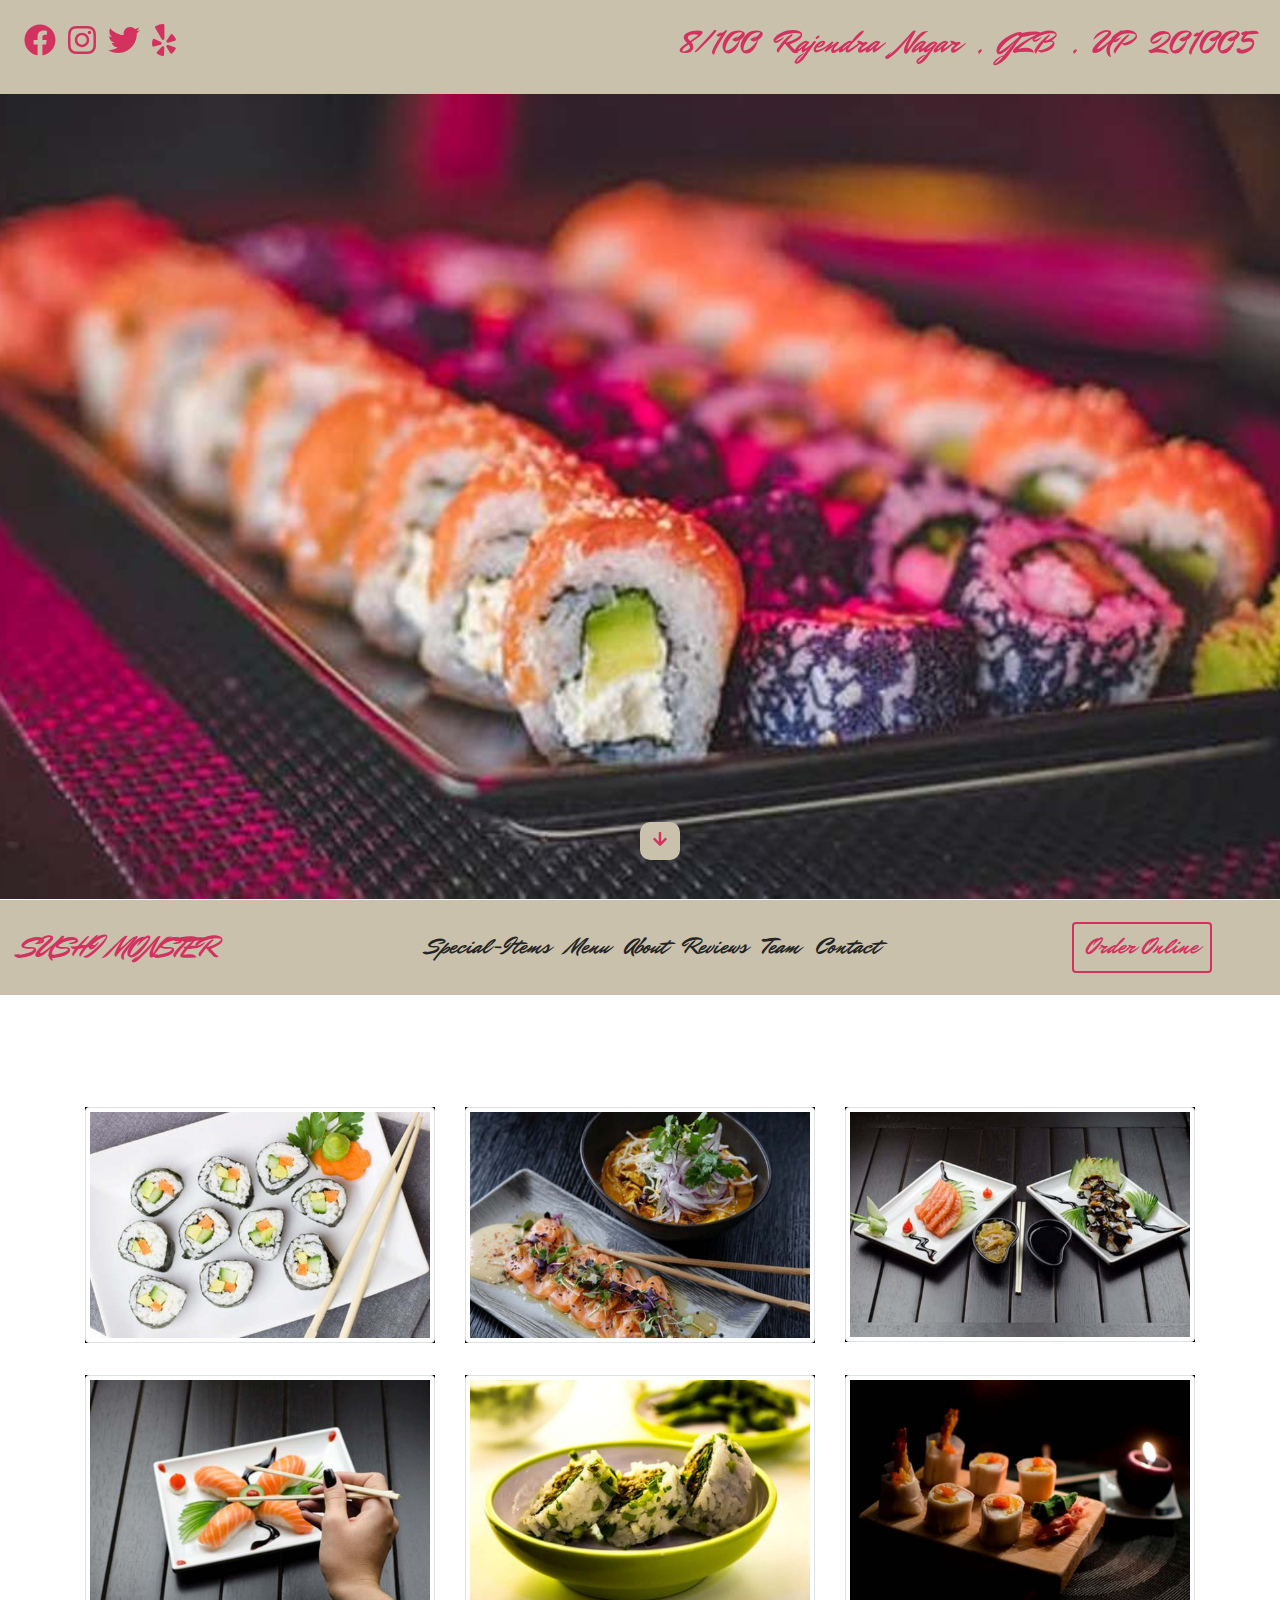
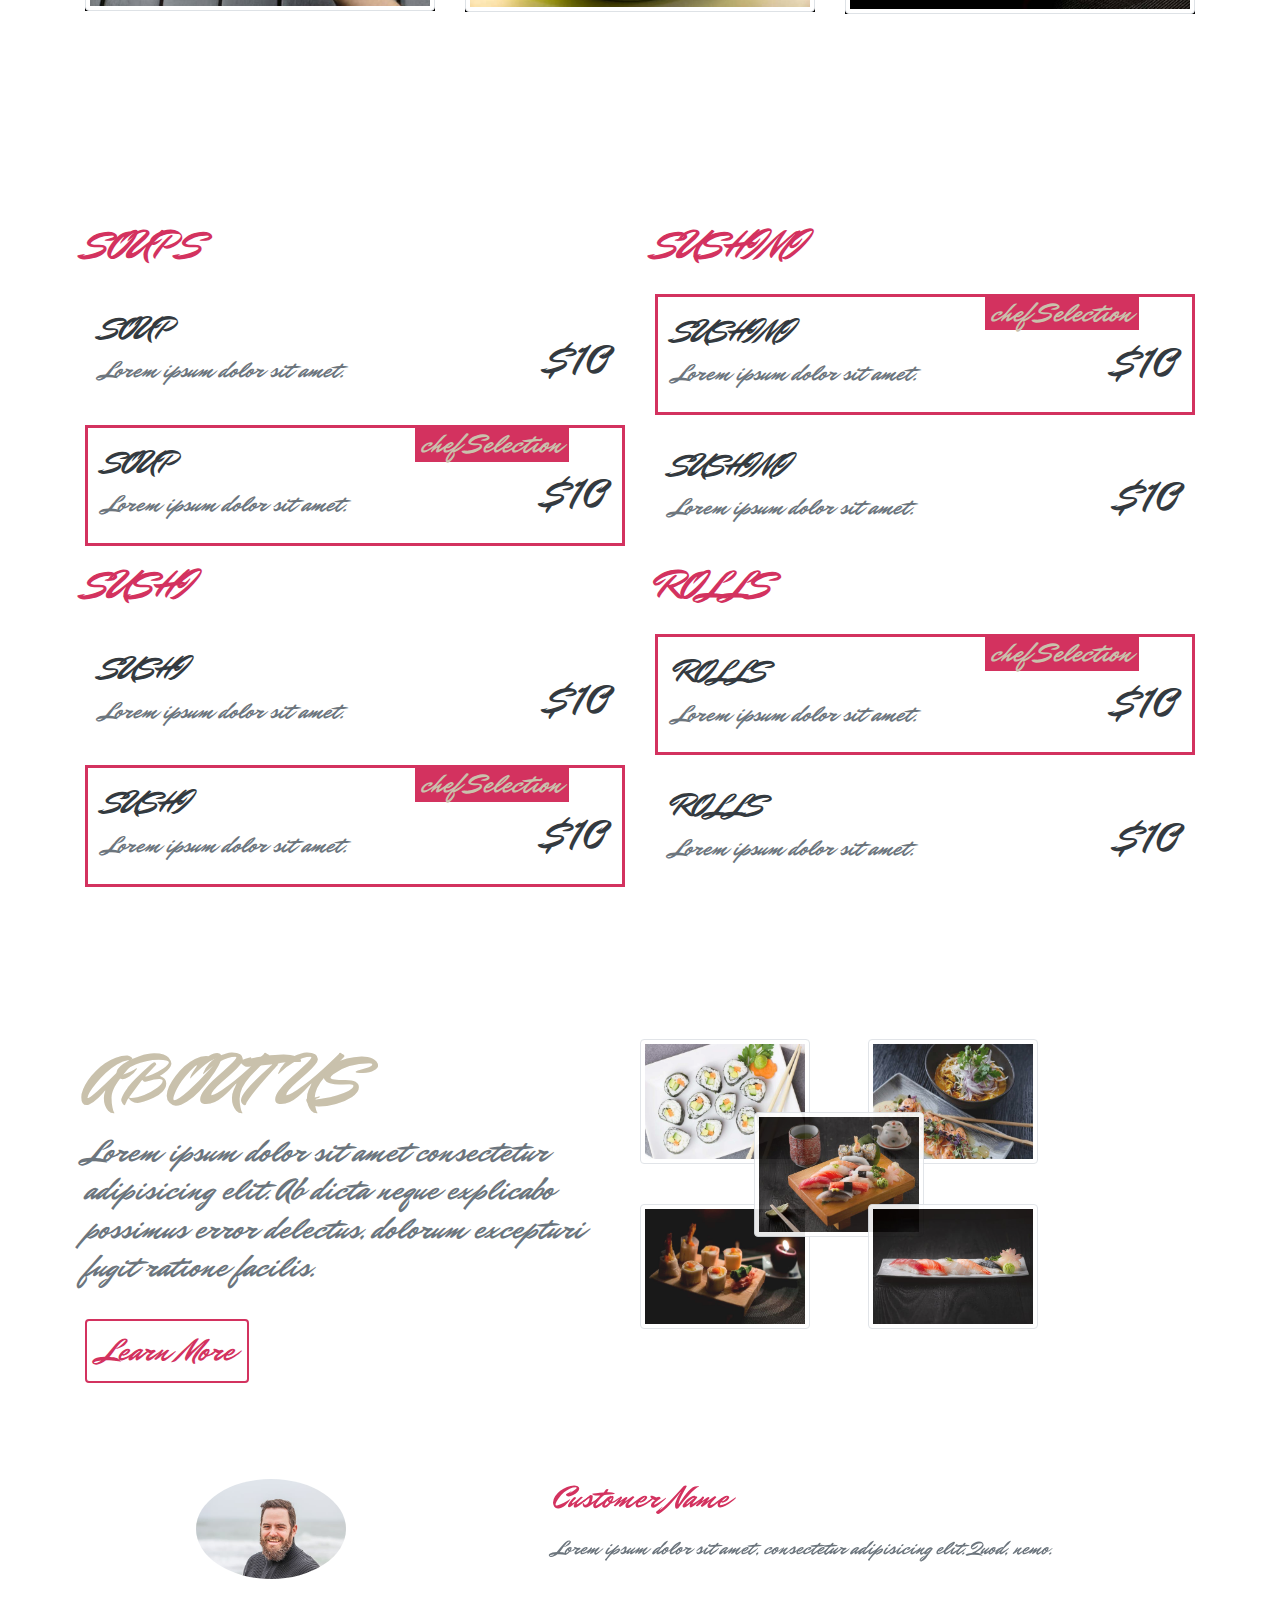
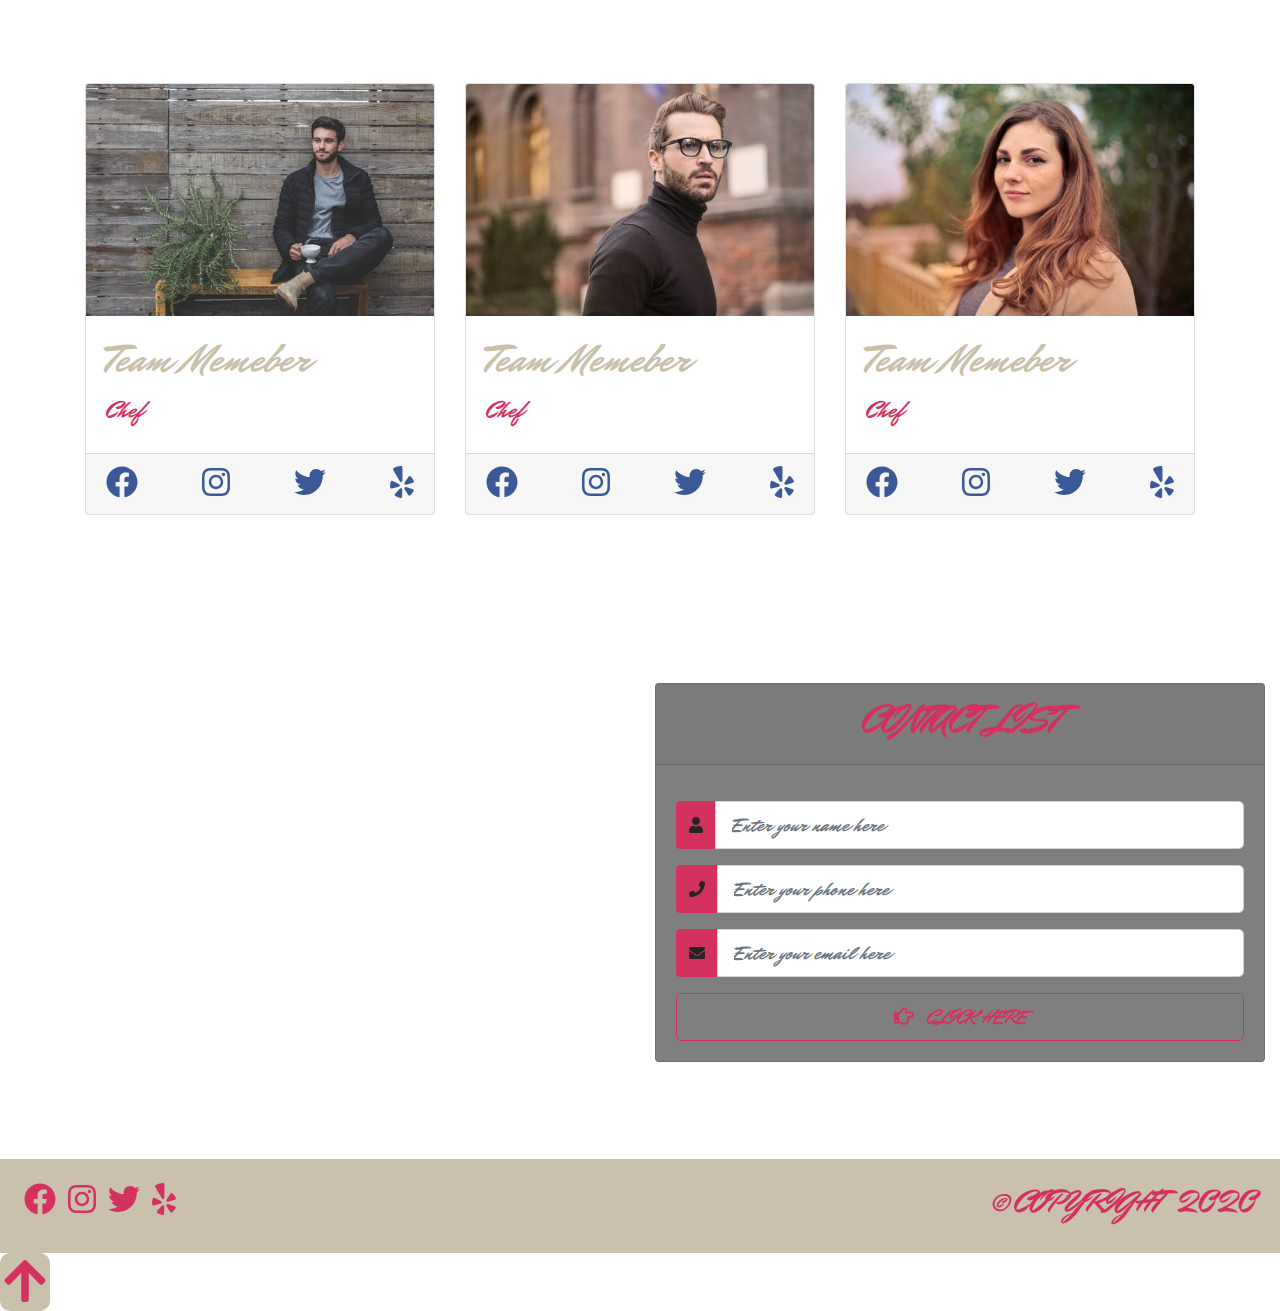
<file: index.html>
<!DOCTYPE html>
<html lang="en">
  <head>
    <meta charset="UTF-8" />
    <meta name="viewport" content="width=device-width, initial-scale=1.0" />
    <title>Sushi Project</title>
    <!-- bootsrap css -->
    <link rel="stylesheet" href="./CSS/bootstrap.min.css" />
    <!-- main css -->
    <link rel="stylesheet" href="./CSS/main.css" />
    <!-- font awesome -->
    <script src="./JS/all.js"></script>
    <!-- google fonts -->
    <link
      href="https://fonts.googleapis.com/css?family=Mr+Dafoe&display=swap"
      rel="stylesheet"
    />
    <link rel="stylesheet" href="./CSS/magnific-popup.css" />
  </head>

  <body>
    <!-- social icons section -->
    <div class="container-fluid info p-3" id="top-icons">
      <div class="row">
        <div
          class="col d-flex justify-content-between align-items-baseline flex-wrap"
        >
          <div class="info-icons p-2">
            <a href="#" class="mr-2 primary-color"
              ><i class="fab fa-facebook fa-2x"></i
            ></a>
            <a href="#" class="mr-2 primary-color"
              ><i class="fab fa-instagram fa-2x"></i
            ></a>
            <a href="#" class="mr-2 primary-color"
              ><i class="fab fa-twitter fa-2x"></i
            ></a>
            <a href="#" class="mr-2 primary-color"
              ><i class="fab fa-yelp fa-2x"></i
            ></a>
          </div>
          <h2 class="primary-color p-2 text-capitalize">
            8/100 Rajendra Nagar , GZB , UP 201005
          </h2>
        </div>
      </div>
    </div>
    <!--end of social icons section -->
    <!-- header Section -->
    <header id="header">
      <div class="container">
        <div class="row height-90 align-items-center justify-content-center">
          <div class="col">
            <div class="banner text-center">
              <h1 class="display-1 text-capitalize w-50 mx-auto">
                <small>sushi</small>
                <strong class="primary-color">monster</strong>
              </h1>
              <a href="#" class="btn main-btn sushi-btn my-4 text-capitalize"
                >order online</a
              >
            </div>
          </div>
        </div>
      </div>
      <a href="#special-items" class="btn header-link primary-color"
        ><i class="fas fa-arrow-down"></i
      ></a>
    </header>
    <!-- End of header Section -->

    <!-- navbar -->
    <nav class="navbar navbar-expand-lg">
      <a href="#" class="navbar-brand text-uppercase primary-color"
        >sushi monster</a
      >
      <button
        class="navbar-toggler"
        type="button"
        data-toggle="collapse"
        data-target="#myNavbar"
      >
        <div class="toggler-btn">
          <div class="bar bar1"></div>
          <div class="bar bar2"></div>
          <div class="bar bar3"></div>
        </div>
      </button>
      <!-- link -->
      <div class="collapse navbar-collapse" id="myNavbar">
        <ul class="navbar-nav mx-auto">
          <li class="nav-item">
            <a href="#special-items" class="nav-link text-capitalize"
              >special-items</a
            >
          </li>
          <li class="nav-item">
            <a href="#menu" class="nav-link text-capitalize">menu</a>
          </li>
          <li class="nav-item">
            <a href="#about" class="nav-link text-capitalize">about</a>
          </li>
          <li class="nav-item">
            <a href="#reviews" class="nav-link text-capitalize">reviews</a>
          </li>
          <li class="nav-item">
            <a href="#team" class="nav-link text-capitalize">team</a>
          </li>
          <li class="nav-item">
            <a href="#contact" class="nav-link text-capitalize">contact</a>
          </li>
        </ul>
        <form class="form-inline d-none d-lg-block mr-5">
          <button type="button" class="btn nav-btn text-capitalize">
            order online
          </button>
        </form>
      </div>
    </nav>
    <!-- end of navbar -->

    <!-- menu item -->
    <section id="special-items" class="py-5">
      <div class="container my-5">
        <div class="row parent-container">
          <!-- menu item -->
          <div class="col-10 mx-auto col-sm-6 col-lg-4 my-3">
            <div class="item-container">
              <img
                src="./images/img1.jpeg"
                class="img-fluid img-thumbnail item-img"
                alt=""
              />
              <a href="./images/img1.jpeg">
                <h1 class="text-uppercase text-center item-link px-3">
                  menu item
                </h1>
              </a>
            </div>
          </div>
          <!-- end of menu item -->
          <!-- menu item -->
          <div class="col-10 mx-auto col-sm-6 col-lg-4 my-3">
            <div class="item-container">
              <img
                src="./images/img9.jpeg"
                class="img-fluid img-thumbnail item-img"
                alt=""
              />
              <a href="./images/img9.jpeg">
                <h1 class="text-uppercase text-center item-link px-3">
                  menu item
                </h1>
              </a>
            </div>
          </div>
          <!-- end of menu item -->

          <!-- menu item -->
          <div class="col-10 mx-auto col-sm-6 col-lg-4 my-3">
            <div class="item-container">
              <img
                src="./images/img6.jpeg"
                class="img-fluid img-thumbnail item-img"
                alt=""
              />
              <a href="./images/img6.jpeg">
                <h1 class="text-uppercase text-center item-link px-3">
                  menu item
                </h1>
              </a>
            </div>
          </div>
          <!-- end of menu item -->
          <!-- menu item -->
          <div class="col-10 mx-auto col-sm-6 col-lg-4 my-3">
            <div class="item-container">
              <img
                src="./images/img5.jpeg"
                class="img-fluid img-thumbnail item-img"
                alt=""
              />
              <a href="./images/img5.jpeg">
                <h1 class="text-uppercase text-center item-link px-3">
                  menu item
                </h1>
              </a>
            </div>
          </div>
          <!-- end of menu item -->
          <!-- menu item -->
          <div class="col-10 mx-auto col-sm-6 col-lg-4 my-3">
            <div class="item-container">
              <img
                src="./images/img7.jpeg"
                class="img-fluid img-thumbnail item-img"
                alt=""
              />
              <a href="./images/img7.jpeg">
                <h1 class="text-uppercase text-center item-link px-3">
                  menu item
                </h1>
              </a>
            </div>
          </div>
          <!-- end of menu item -->
          <!-- menu item -->
          <div class="col-10 mx-auto col-sm-6 col-lg-4 my-3">
            <div class="item-container">
              <img
                src="./images/img10.jpeg"
                class="img-fluid img-thumbnail item-img"
                alt=""
              />
              <a href="./images/img10.jpeg">
                <h1 class="text-uppercase text-center item-link px-3">
                  menu item
                </h1>
              </a>
            </div>
          </div>
          <!-- end of menu item -->
        </div>
      </div>
    </section>
    <!-- end of menu items -->
    <!-- menu section -->
    <section id="menu" class="py-5 my-5">
      <div class="container">
        <div class="row">
          <div class="col-md-6">
            <!-- title -->
            <div class="row">
              <div class="col">
                <h1 class="primary-color text-uppercase">soups</h1>
              </div>
            </div>
            <!-- end title -->
            <!-- single item -->
            <div class="single-item d-flex justify-content-between my-3 p-3">
              <div class="single-item-text">
                <h2 class="text-uppercase text-dark">soup</h2>
                <h4 class="text-muted">Lorem ipsum dolor sit amet.</h4>
              </div>
              <div class="single-item-price align-self-end">
                <h1 class="text-uppercase text-dark">$10</h1>
              </div>
            </div>
            <!-- end of single item -->
            <!-- single item -->
            <div
              class="single-item d-flex justify-content-between my-3 p-3 special"
            >
              <div class="single-item-text">
                <h2 class="text-uppercase text-dark">soup</h2>
                <h4 class="text-muted">Lorem ipsum dolor sit amet.</h4>
              </div>
              <div class="single-item-price align-self-end">
                <h1 class="text-uppercase text-dark">$10</h1>
              </div>
              <h3 class="special-text text-capitalize">chef selection</h3>
            </div>
            <!-- end of single item -->
            <!-- title -->
            <div class="row">
              <div class="col">
                <h1 class="primary-color text-uppercase">sushi</h1>
              </div>
            </div>
            <!-- end title -->
            <!-- single item -->
            <div class="single-item d-flex justify-content-between my-3 p-3">
              <div class="single-item-text">
                <h2 class="text-uppercase text-dark">sushi</h2>
                <h4 class="text-muted">Lorem ipsum dolor sit amet.</h4>
              </div>
              <div class="single-item-price align-self-end">
                <h1 class="text-uppercase text-dark">$10</h1>
              </div>
            </div>
            <!-- end of single item -->
            <!-- single item -->
            <div
              class="single-item d-flex justify-content-between my-3 p-3 special"
            >
              <div class="single-item-text">
                <h2 class="text-uppercase text-dark">sushi</h2>
                <h4 class="text-muted">Lorem ipsum dolor sit amet.</h4>
              </div>
              <div class="single-item-price align-self-end">
                <h1 class="text-uppercase text-dark">$10</h1>
              </div>
              <h3 class="special-text text-capitalize">chef selection</h3>
            </div>
            <!-- end of single item -->
          </div>
          <!-- end of first col -->
          <!-- second column -->
          <div class="col-md-6">
            <!-- title -->
            <div class="row">
              <div class="col">
                <h1 class="primary-color text-uppercase">sushimi</h1>
              </div>
            </div>
            <!-- end title -->
            <!-- single item -->
            <div
              class="single-item d-flex justify-content-between my-3 p-3 special"
            >
              <div class="single-item-text">
                <h2 class="text-uppercase text-dark">sushimi</h2>
                <h4 class="text-muted">Lorem ipsum dolor sit amet.</h4>
              </div>
              <div class="single-item-price align-self-end">
                <h1 class="text-uppercase text-dark">$10</h1>
              </div>
              <h3 class="special-text text-capitalize">chef selection</h3>
            </div>
            <!-- end of single item -->
            <!-- single item -->
            <div class="single-item d-flex justify-content-between my-3 p-3">
              <div class="single-item-text">
                <h2 class="text-uppercase text-dark">sushimi</h2>
                <h4 class="text-muted">Lorem ipsum dolor sit amet.</h4>
              </div>
              <div class="single-item-price align-self-end">
                <h1 class="text-uppercase text-dark">$10</h1>
              </div>
            </div>
            <!-- end of single item -->

            <!-- title -->
            <div class="row">
              <div class="col">
                <h1 class="primary-color text-uppercase">rolls</h1>
              </div>
            </div>
            <!-- end title -->
            <!-- single item -->
            <div
              class="single-item d-flex justify-content-between my-3 p-3 special"
            >
              <div class="single-item-text">
                <h2 class="text-uppercase text-dark">rolls</h2>
                <h4 class="text-muted">Lorem ipsum dolor sit amet.</h4>
              </div>
              <div class="single-item-price align-self-end">
                <h1 class="text-uppercase text-dark">$10</h1>
              </div>
              <h3 class="special-text text-capitalize">chef selection</h3>
            </div>
            <!-- end of single item -->
            <!-- single item -->
            <div class="single-item d-flex justify-content-between my-3 p-3">
              <div class="single-item-text">
                <h2 class="text-uppercase text-dark">rolls</h2>
                <h4 class="text-muted">Lorem ipsum dolor sit amet.</h4>
              </div>
              <div class="single-item-price align-self-end">
                <h1 class="text-uppercase text-dark">$10</h1>
              </div>
            </div>
            <!-- end of single item -->
          </div>
          <!-- end of second column -->
        </div>
      </div>
    </section>
    <!-- end of menu section -->
    <!-- about section -->
    <section id="about" class="py-3">
      <div class="container">
        <div class="row">
          <div class="col-md-6 my-4">
            <h1 class="text-uppercase display-3">about us</h1>
            <h2 class="text-muted">
              Lorem ipsum dolor sit amet consectetur adipisicing elit. Ab dicta
              neque explicabo possimus error delectus, dolorum excepturi fugit
              ratione facilis.
            </h2>
            <a href="#" class="btn main-btn my-4 text-capitalize">learn more</a>
          </div>
          <div class="col-md-6 about-pictures my-4 d-none d-lg-block">
            <img
              src="./images/img1.jpeg"
              alt="menu"
              class="img-1 img-thumbnail about-image"
            />
            <img
              src="./images/img2.jpeg"
              alt="menu"
              class="img-2 img-thumbnail about-image"
            />
            <img
              src="./images/img8.jpeg"
              alt="menu"
              class="img-8 img-thumbnail about-image"
            />
            <img
              src="./images/img9.jpeg"
              alt="menu"
              class="img-9 img-thumbnail about-image"
            />
            <img
              src="./images/img10.jpeg"
              alt="menu"
              class="img-10 img-thumbnail about-image"
            />
          </div>
        </div>
      </div>
    </section>
    <!-- end of about section -->
    <!-- reviews -->
    <section id="reviews" class="py-3">
      <div id="slider" class="carousel slide" data-ride="carousel">
        <div class="carousel-inner">
          <!-- carousel item -->
          <div class="carousel-item active">
            <div class="container">
              <div class="row">
                <div
                  class="col-lg-10 mx-auto d-flex justify-content-between review-item py-3"
                >
                  <!-- image -->
                  <div class="align-self-center ml-3">
                    <img
                      src="./images/p1.jpeg"
                      alt=""
                      class="rounded-circle review-img"
                    />
                  </div>
                  <!-- text -->
                  <div class="review-text px-5">
                    <h2 class="text-capitalize mb-3 primary-color">
                      customer name
                    </h2>
                    <p class="text-muted lead">
                      Lorem ipsum dolor sit amet, consectetur adipisicing elit.
                      Quod, nemo.
                    </p>
                  </div>
                </div>
              </div>
            </div>
          </div>
          <!-- end of carousel item -->
          <!-- carousel item -->
          <div class="carousel-item">
            <div class="container">
              <div class="row">
                <div
                  class="col-lg-10 mx-auto d-flex justify-content-between review-item py-3"
                >
                  <!-- image -->
                  <div class="align-self-center ml-3">
                    <img
                      src="./images/p2.jpeg"
                      alt=""
                      class="rounded-circle review-img"
                    />
                  </div>
                  <!-- text -->
                  <div class="review-text px-5">
                    <h2 class="text-capitalize mb-3 primary-color">
                      customer name
                    </h2>
                    <p class="text-muted lead">
                      Lorem ipsum dolor sit amet, consectetur adipisicing elit.
                      Quod, nemo.
                    </p>
                  </div>
                </div>
              </div>
            </div>
          </div>
          <!-- end of carousel item -->
          <!-- carousel item -->
          <div class="carousel-item">
            <div class="container">
              <div class="row">
                <div
                  class="col-lg-10 mx-auto d-flex justify-content-between review-item py-3"
                >
                  <!-- image -->
                  <div class="align-self-center ml-3">
                    <img
                      src="./images/p3.jpeg"
                      alt=""
                      class="rounded-circle review-img"
                    />
                  </div>
                  <!-- text -->
                  <div class="review-text px-5">
                    <h2 class="text-capitalize mb-3 primary-color">
                      customer name
                    </h2>
                    <p class="text-muted lead">
                      Lorem ipsum dolor sit amet, consectetur adipisicing elit.
                      Quod, nemo.
                    </p>
                  </div>
                </div>
              </div>
            </div>
          </div>
          <!-- end of carousel item -->
        </div>
        <!-- carousel control -->
        <a
          href="#slider"
          class="carousel-control-prev"
          role="button"
          data-slide="prev"
        >
          <span class="carousel-control-prev-icon"></span>
        </a>
        <a
          href="#slider"
          class="carousel-control-next"
          role="button"
          data-slide="next"
        >
          <span class="carousel-control-next-icon"></span>
        </a>
      </div>
    </section>
    <!-- end of reviews -->
    <!-- team section -->
    <section id="team" class="py-5">
      <div class="container">
        <div class="row">
          <!-- team memeber -->
          <div class="col-9 col-sm-6 col-lg-4 mx-auto my-4">
            <div class="card">
              <img src="./images/p4.jpeg" alt="" class="card-img-top" />
              <div class="card-body">
                <div class="card-title">
                  <h1 class="text-capitalize">Team memeber</h1>
                </div>
                <h4 class="primary-color text-capitalize">chef</h4>
              </div>
              <div
                class="card-footer team-icons d-flex justify-content-between"
              >
                <a href="#"><i class="fab fa-facebook fa-2x"></i></a>
                <a href="#"><i class="fab fa-instagram fa-2x"></i></a>
                <a href="#"><i class="fab fa-twitter fa-2x"></i></a>
                <a href="#"><i class="fab fa-yelp fa-2x"></i></a>
              </div>
            </div>
          </div>
          <!-- end of team member -->
          <!-- team memeber -->
          <div class="col-9 col-sm-6 col-lg-4 mx-auto my-4">
            <div class="card">
              <img src="./images/p5.jpeg" alt="" class="card-img-top" />
              <div class="card-body">
                <div class="card-title">
                  <h1 class="text-capitalize">Team memeber</h1>
                </div>
                <h4 class="primary-color text-capitalize">chef</h4>
              </div>
              <div
                class="card-footer team-icons d-flex justify-content-between"
              >
                <a href="#"><i class="fab fa-facebook fa-2x"></i></a>
                <a href="#"><i class="fab fa-instagram fa-2x"></i></a>
                <a href="#"><i class="fab fa-twitter fa-2x"></i></a>
                <a href="#"><i class="fab fa-yelp fa-2x"></i></a>
              </div>
            </div>
          </div>
          <!-- end of team member -->
          <!-- team memeber -->
          <div class="col-9 col-sm-6 col-lg-4 mx-auto my-4">
            <div class="card">
              <img src="./images/p3.jpeg" alt="" class="card-img-top" />
              <div class="card-body">
                <div class="card-title">
                  <h1 class="text-capitalize">Team memeber</h1>
                </div>
                <h4 class="primary-color text-capitalize">chef</h4>
              </div>
              <div
                class="card-footer team-icons d-flex justify-content-between"
              >
                <a href="#"><i class="fab fa-facebook fa-2x"></i></a>
                <a href="#"><i class="fab fa-instagram fa-2x"></i></a>
                <a href="#"><i class="fab fa-twitter fa-2x"></i></a>
                <a href="#"><i class="fab fa-yelp fa-2x"></i></a>
              </div>
            </div>
          </div>
          <!-- end of team member -->
        </div>
      </div>
    </section>
    <!-- end of team section -->
    <!-- contact section -->
    <section id="contact">
      <div class="container-fluid no-padding">
        <div class="row">
          <div class="col-md-6 my-3">
            <div class="embed-responsive embed-responsive-21by9 height-60">
              <iframe
                class="embed-responsive-item"
                src="https://www.google.com/maps/embed?pb=!1m18!1m12!1m3!1d896374.871003426!2d76.532801800678!3d28.645812204597757!2m3!1f0!2f0!3f0!3m2!1i1024!2i768!4f13.1!3m3!1m2!1s0x390cfd5b347eb62d%3A0x37205b715389640!2sDelhi!5e0!3m2!1sen!2sin!4v1588761092377!5m2!1sen!2sin"
                width="100%"
                frameborder="0"
                style="border: 0;"
                allowfullscreen=""
                aria-hidden="false"
                tabindex="0"
              ></iframe>
            </div>
          </div>
          <div class="col-md-6 my-3 align-self-center">
            <div class="card text-center">
              <div class="card-header">
                <h1 class="text-uppercase">contact list</h1>
              </div>
              <div class="card-body">
                <form action="">
                  <!-- input group -->
                  <div class="input-group my-3">
                    <div class="input-group-prepend">
                      <span class="input-group-text" id="input-text">
                        <i class="fas fa-user"></i>
                      </span>
                    </div>
                    <input
                      type="text"
                      id="text"
                      class="form-control form-control-lg"
                      placeholder="Enter your name here"
                    />
                  </div>
                  <!-- input group -->
                  <div class="input-group my-3">
                    <div class="input-group-prepend">
                      <span class="input-group-text" id="input-phone">
                        <i class="fas fa-phone"></i>
                      </span>
                    </div>
                    <input
                      type="text"
                      id="phone"
                      class="form-control form-control-lg"
                      placeholder="Enter your phone here"
                    />
                  </div>
                  <!-- input group -->
                  <div class="input-group my-3">
                    <div class="input-group-prepend">
                      <span class="input-group-text" id="input-email">
                        <i class="fas fa-envelope"></i>
                      </span>
                    </div>
                    <input
                      type="email"
                      id="text"
                      class="form-control form-control-lg"
                      placeholder="Enter your email here"
                    />
                  </div>
                  <button
                    type="submit"
                    class="btn btn-block btn-lg text-uppercase contact-btn"
                  >
                    <i class="far fa-hand-point-right mr-2"></i>
                    Click here
                  </button>
                </form>
              </div>
            </div>
          </div>
        </div>
      </div>
    </section>
    <!-- end of contact section -->
    <!-- footer section -->
    <!-- social icons section -->
    <div class="container-fluid info p-3" id="">
      <div class="row">
        <div
          class="col d-flex justify-content-between align-items-baseline flex-wrap"
        >
          <div class="info-icons p-2">
            <a href="#" class="mr-2 primary-color"
              ><i class="fab fa-facebook fa-2x"></i
            ></a>
            <a href="#" class="mr-2 primary-color"
              ><i class="fab fa-instagram fa-2x"></i
            ></a>
            <a href="#" class="mr-2 primary-color"
              ><i class="fab fa-twitter fa-2x"></i
            ></a>
            <a href="#" class="mr-2 primary-color"
              ><i class="fab fa-yelp fa-2x"></i
            ></a>
          </div>
          <h2 class="primary-color p-2 text-uppercase">
            &copy;copyright 2020
          </h2>
        </div>
      </div>
    </div>
    <a href="#top-icons" id="back-to-top" class="p-1"
      ><i class="fas fa-arrow-up primary-color fa-3x"></i
    ></a>
    <!--end of social icons section -->
    <!-- end of footer section -->

    <!-- jquery -->
    <script src="./JS/jquery3.js"></script>
    <!-- bootstrap js -->
    <script src="./JS/bootstrap.bundle.min.js"></script>
    <!-- ripple js -->
    <script src="./JS/jquery.ripples-min.js"></script>
    <!-- magnific popup -->
    <script src="./JS/jquery.magnific-popup.js"></script>
    <script src="./JS/script.js"></script>
  </body>
</html>
</file>
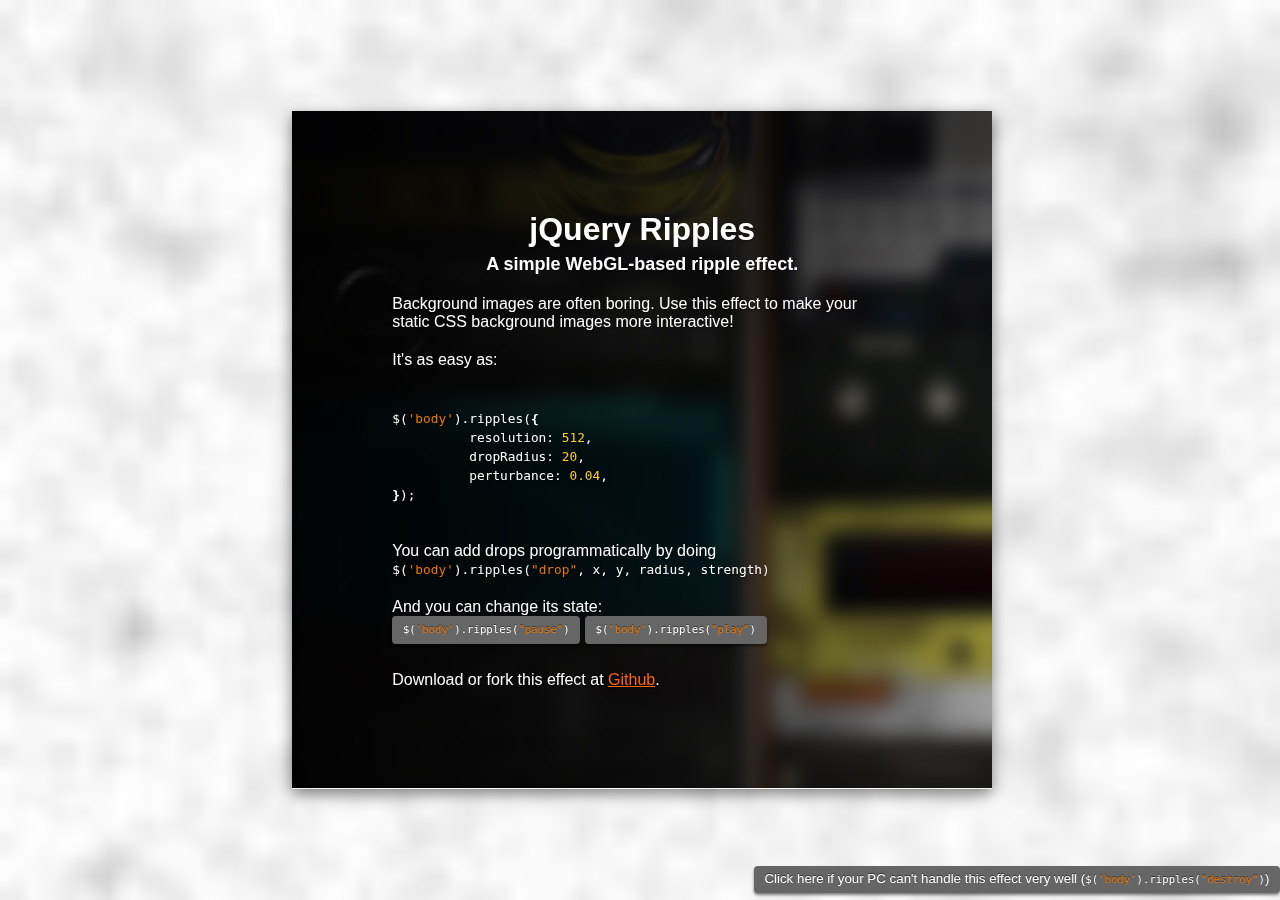
<file: jquery.ripples-master/demo/index.html>
<!DOCTYPE html>
<html>
<head>
<title>jQuery WebGL Ripples</title>
<style>
* { margin: 0; padding: 0; }
html {
	height: 100%;
}
body {
	color: #fff;
	font-size: 16px;
	font-family: "Helvetica Neue",Helvetica,Arial,sans-serif;
	background-image: url(img/bg2.jpg);
	background-size: cover;
	background-position: 50% 0;
	height: 100%;
	text-align: center;
}

body:before {
	content: '';
	display: inline-block;
	vertical-align: middle;
	height: 100%;
}

main {
	display: inline-block;
	vertical-align: middle;
	background: url(img/bg.jpg);
	padding:  100px;
	max-width: 500px;
	text-shadow: 0 1px 2px rgba(0,0,0,0.5);
	box-shadow: 0 5px 15px rgba(0,0,0,0.5);
}

h1 {
	font-size: 32px;
}
h2 {
	font-size: 18px;
	margin-top: 6px;
}
p {
	text-align: left;
	margin-top: 20px;
}
a {
	color: #ff6800;
}
pre {
	text-align: left;
	margin-top: 20px;
}

.error {
	display: none;
	position: fixed;
	bottom: 0;
	left: 0;
	background: #000;
	color: #f00;
	padding: 5px;
	max-width: 50%;
}

button {
	font-family: "Helvetica Neue",Helvetica,Arial,sans-serif;
	padding: 0 0.8em;
	line-height: 2em;
	border: none;
	background: #666;
	color: #fff;
	text-shadow: 0 -1px 0 rgba(0,0,0,0.5);
	border-radius: 4px;
	cursor: pointer;
	margin-bottom: 0.5em;
	box-shadow: 0 2px 3px rgba(0,0,0,0.5);
}

button:hover {
	background: #888;
}

code { font-size: 0.8em; display: inline; }

.disable {
	position: fixed;
	bottom: 0;
	right: 0;
}

.code-string { color:#ec7600 }
.code-cbracket { font-weight:bold }
.code-number { color:#ffcd22 }

</style>
</head>
<body>

<main>
	<header>
		<h1>jQuery Ripples</h1>
		<h2>A simple WebGL-based ripple effect.</h2>
	</header>
	<p>Background images are often boring. Use this effect to make your static CSS background images more interactive!</p>
	<p>It's as easy as:</p>

	<pre><code>
$(<span class="code-string">'body'</span>).ripples(<span class="code-cbracket">{</span>
	resolution: <span class="code-number">512</span>,
	dropRadius: <span class="code-number">20</span>,
	perturbance: <span class="code-number">0.04</span>,
<span class="code-cbracket">}</span>);
	</code></pre>

	<p>You can add drops programmatically by doing <code>$(<span class="code-string">'body'</span>).ripples(<span class="code-string">"drop"</span>, x, y, radius, strength)</code></p>

	<p>And you can change its state:<br>
	<button class="js-ripples-pause" type="button">
		<code>$(<span class="code-string">'body'</span>).ripples(<span class="code-string">"pause"</span>)</code>
	</button>

	<button class="js-ripples-play" type="button">
		<code>$(<span class="code-string">'body'</span>).ripples(<span class="code-string">"play"</span>)</code>
	</button>
	</p>

	<p>Download or fork this effect at <a href="//github.com/sirxemic/jquery.ripples/">Github</a>.</p>
</main>

<button class="js-ripples-disable disable">
	Click here if your PC can't handle this effect very well
	(<code>$(<span class="code-string">'body'</span>).ripples(<span class="code-string">"destroy"</span>)</code>)
</button>

<div class="error"></div>

<script src="https://ajax.googleapis.com/ajax/libs/jquery/3.0.0/jquery.min.js"></script>
<script src="../dist/jquery.ripples.js"></script>
<script>
$(document).ready(function() {
	try {
		$('body').ripples({
			resolution: 512,
			dropRadius: 20, //px
			perturbance: 0.04,
		});
		$('main').ripples({
			resolution: 128,
			dropRadius: 10, //px
			perturbance: 0.04,
			interactive: false
		});
	}
	catch (e) {
		$('.error').show().text(e);
	}

	$('.js-ripples-disable').on('click', function() {
		$('body, main').ripples('destroy');
		$(this).hide();
	});

	$('.js-ripples-play').on('click', function() {
		$('body, main').ripples('play');
	});

	$('.js-ripples-pause').on('click', function() {
		$('body, main').ripples('pause');
	});

	// Automatic drops
	setInterval(function() {
		var $el = $('main');
		var x = Math.random() * $el.outerWidth();
		var y = Math.random() * $el.outerHeight();
		var dropRadius = 20;
		var strength = 0.04 + Math.random() * 0.04;

		$el.ripples('drop', x, y, dropRadius, strength);
	}, 400);
});
</script>
</body>
</html>
</file>
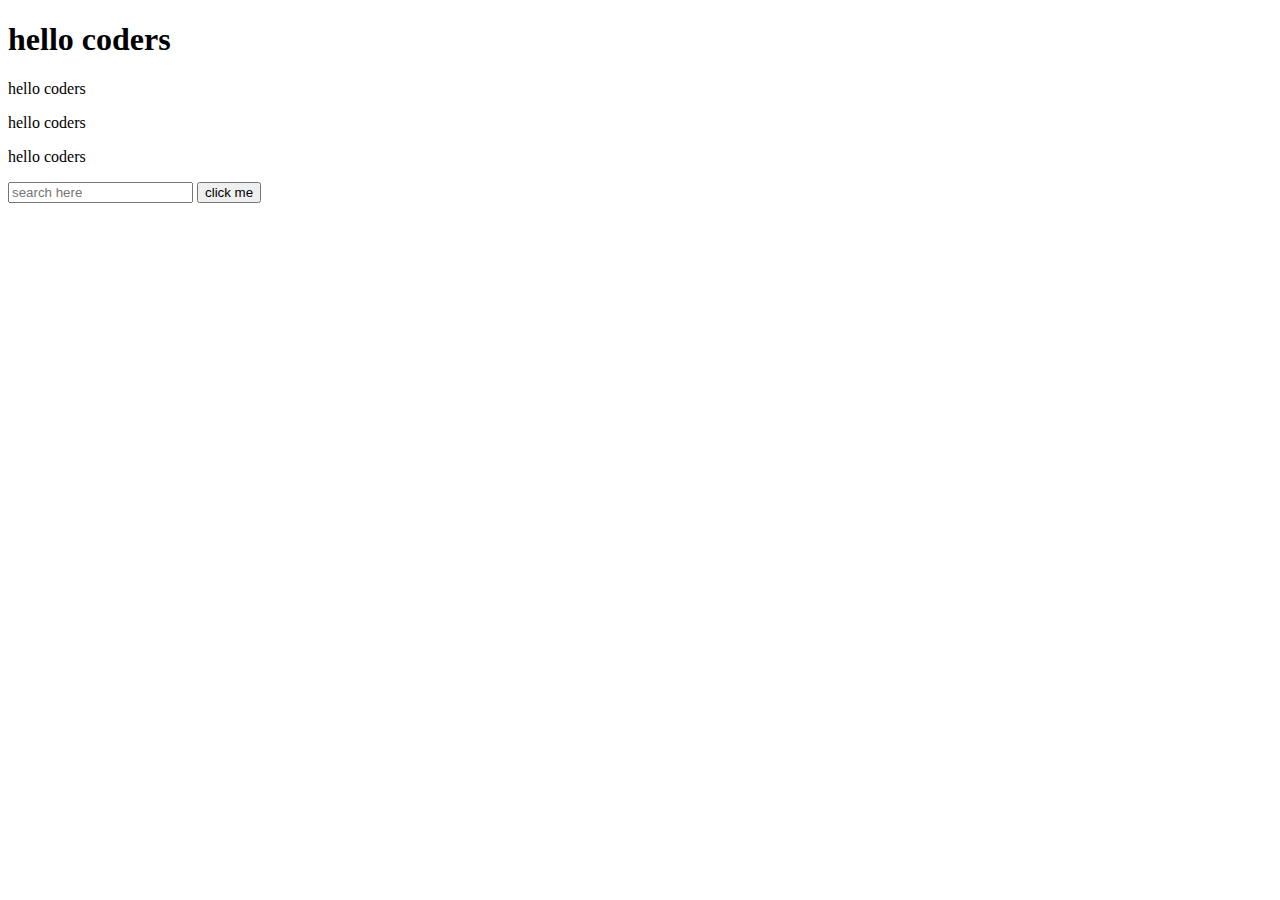
<file: js_basics/event_listner_2.html>
<!DOCTYPE html>
<html lang="en">
  <head>
    <meta charset="UTF-8" />
    <meta name="viewport" content="width=device-width, initial-scale=1.0" />
    <title>event listner</title>
  </head>
  <body>
    <h1>hello coders</h1>
    <p>hello coders</p>
    <p>hello coders</p>
    <p>hello coders</p>
    <input type="text" name="" id="myform" placeholder="search here" />
    <button type="button">click me</button>
    <script>
      document
        .querySelector("button")
        .addEventListener(
          "click",
          (event) => (event.target.textContent = "i was clicked")
        );
      //track input form
      document.querySelector("#myform").addEventListener("input", (event) => {
        console.log(event.target.value);
      });
    </script>
  </body>
</html>
</file>
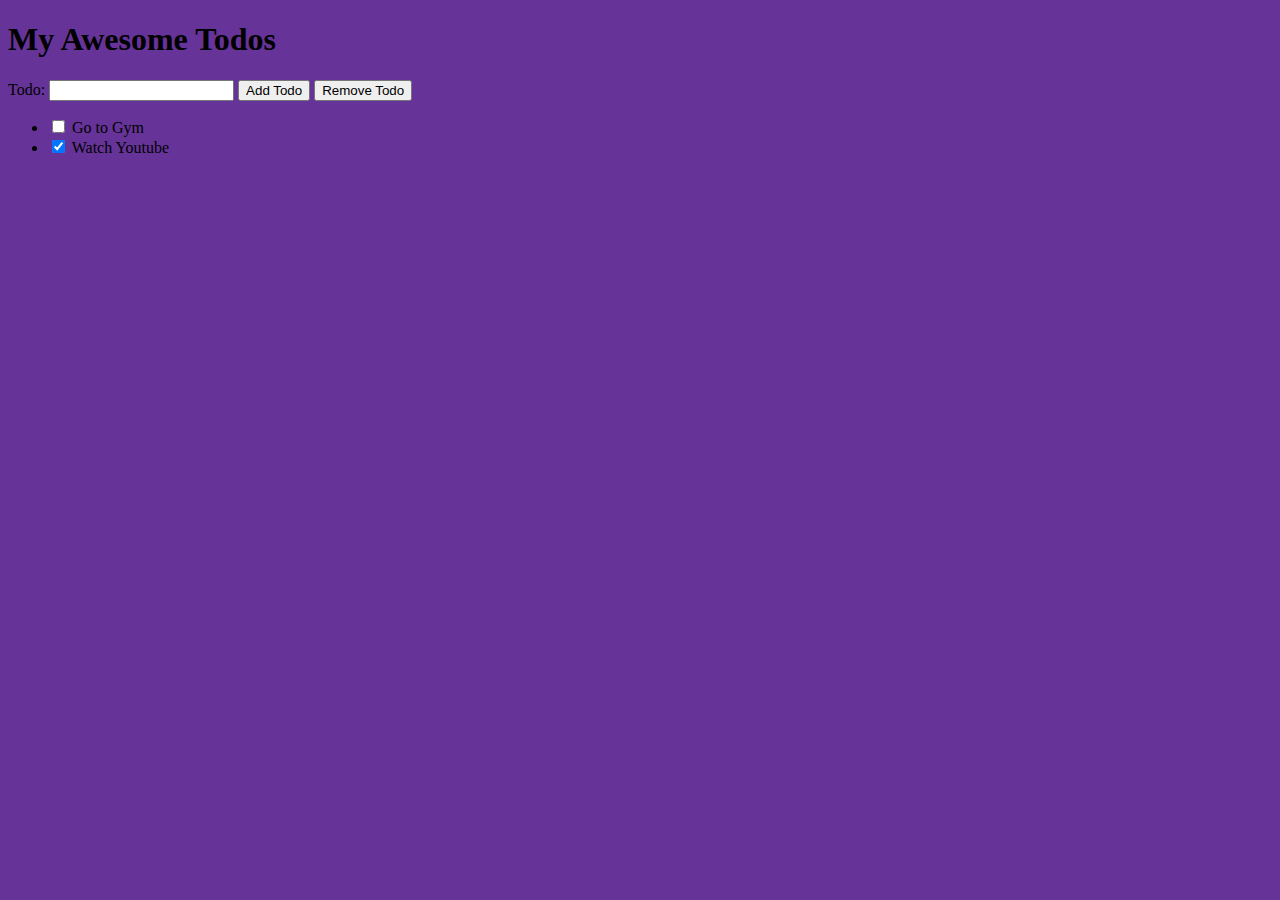
<file: js_basics/todo_4.html>
<!DOCTYPE html>
<html lang="en">
  <head>
    <meta charset="UTF-8" />
    <meta name="viewport" content="width=device-width, initial-scale=1.0" />
    <title>MY TODO</title>
    <link rel="stylesheet" href="css_4.css" />
  </head>
  <body>
    <div class="container">
      <div class="controls">
        <h1>My Awesome Todos</h1>
        <label for="input">Todo:</label>
        <input type="text" name="" id="input" />

        <button type="button" id="add">Add Todo</button>
        <button type="button" id="remove">Remove Todo</button>
      </div>
      <ul id="list">
        <li class="mycheck">
          <input type="checkbox" name="check" />
          <label>Go to Gym</label>
        </li>
        <li class="mycheck">
          <input type="checkbox" name="check" checked />
          <label>Watch Youtube </label>
        </li>
      </ul>
    </div>
    <script src="js_4.js"></script>
  </body>
</html>
</file>
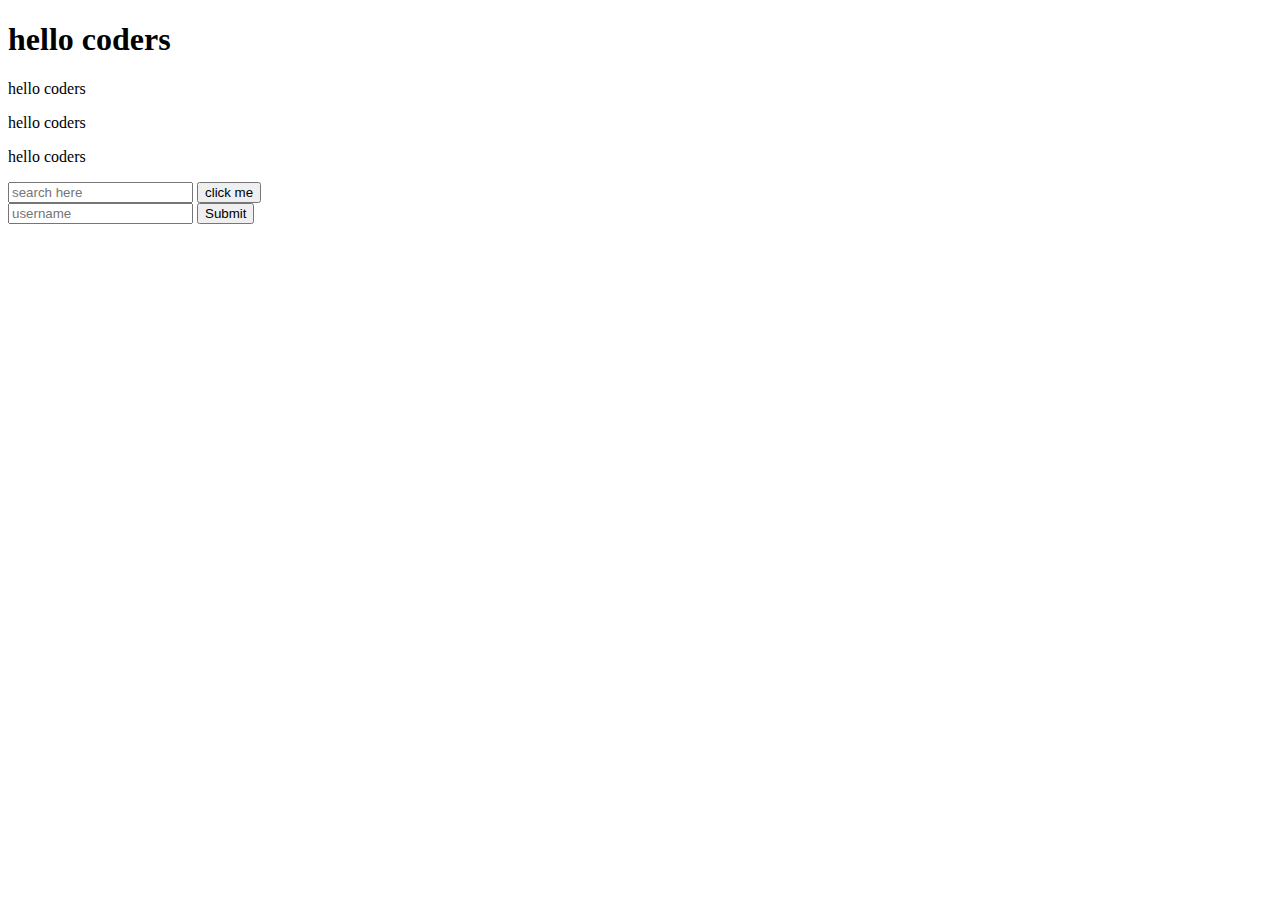
<file: js_basics/validation_3.html>
<!DOCTYPE html>
<html lang="en">
  <head>
    <meta charset="UTF-8" />
    <meta name="viewport" content="width=device-width, initial-scale=1.0" />
    <title>form validation</title>
  </head>

  <body>
    <h1>hello coders</h1>
    <p>hello coders</p>
    <p>hello coders</p>
    <p>hello coders</p>
    <input type="text" name="" id="myform" placeholder="search here" />
    <button type="button" onclick="validaton()">click me</button>
    <form action="" class="vform">
      <input type="text" name="username" id="" placeholder="username" />
      <button type="submit">Submit</button>
    </form>
    <script>
      function validaton() {
        let myvalue = document.getElementById("myform").value;
        if (isNaN(myvalue) || myvalue < 1 || myvalue > 20) {
          console.log("Not a valid input");
        } else {
          console.log("Its cool");
        }
      }
      document.querySelector(".vform").addEventListener("submit", (event) => {
        event.preventDefault();
        console.log(event.target.username.value);
        event.target.username.value = "";
      });
    </script>
  </body>
</html>
</file>
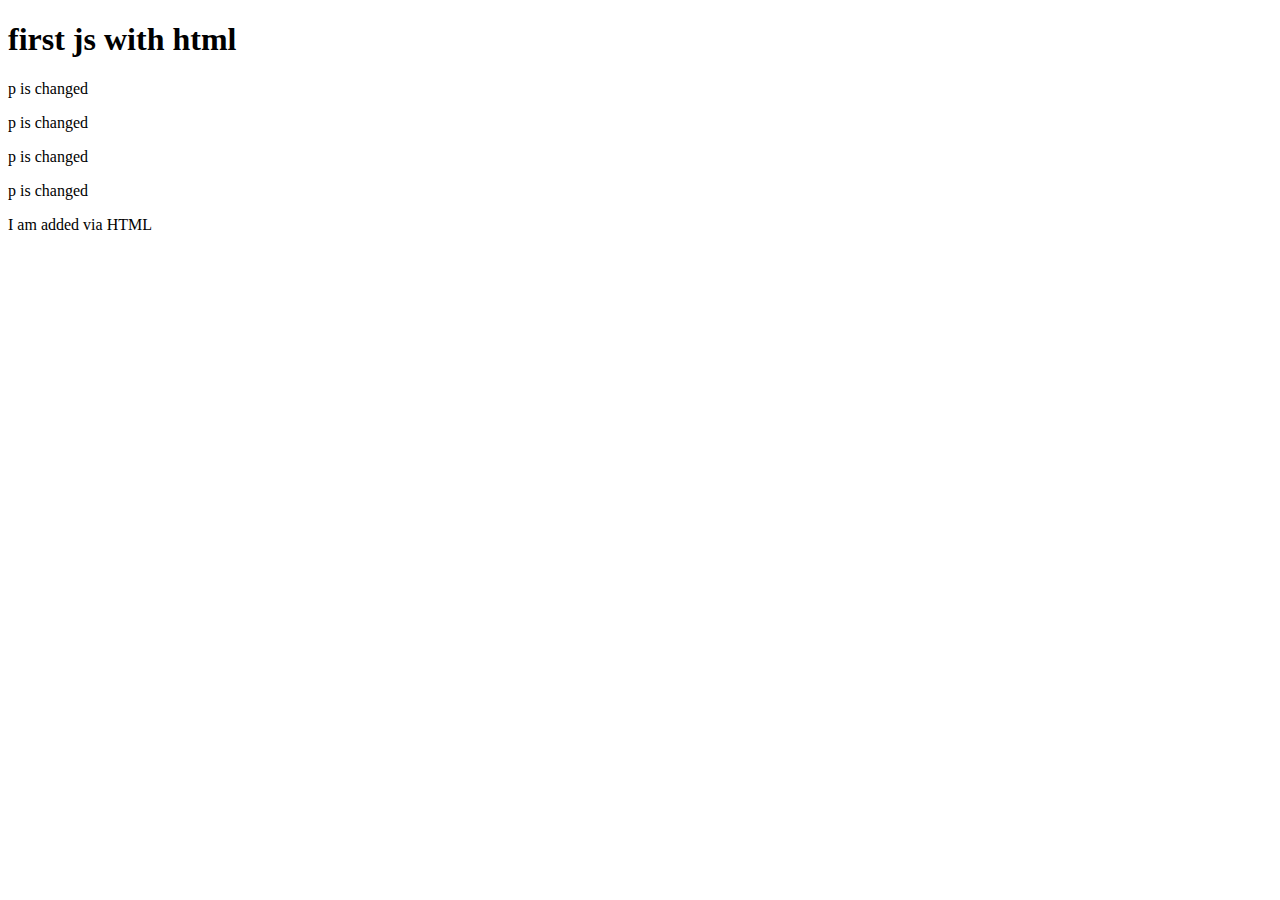
<file: js_basics/wd.html>
<!DOCTYPE html>
<html lang="en">
  <head>
    <meta charset="UTF-8" />
    <meta name="viewport" content="width=device-width, initial-scale=1.0" />
    <title>Basic Js</title>
  </head>
  <body>
    <h1>first js with html</h1>
    <p>this is a regular p tag</p>
    <p id="idone">this is p with id</p>
    <p class="classone">this is p with class</p>
    <p>this is lower paragraph</p>
    <p>I am added by DOM</p>

    <script>
      // alert("it is a js feature");
      // document.title = "changed title";
      //console.log(document.getElementById("idone"));
      // const query = document.querySelectorAll("p");
      // console.log(query[3]);
      //const query1 = document.querySelector("#idone");
      // console.log(query1);

      const myPelement = document.querySelectorAll("p");
      myPelement.forEach((p) => (p.textContent = "p is changed"));
      document.querySelector("#idone").remove();

      const myNewPara = document.createElement("p");
      myNewPara.textContent = "I am added via HTML";
      document.querySelector("body").appendChild(myNewPara);
    </script>
  </body>
</html>
</file>
<file: CSS/main.css>
body {
  font-family: "Mr Dafoe", cursive;
  color: #c9c1ac;
  background: url(https://images.pexels.com/photos/754430/pexels-photo-754430.jpeg?auto=compress&cs=tinysrgb&dpr=1&w=500)
    center/cover fixed no-repeat;
}
.info {
  background: #c9c1ac;
}
.primary-color {
  color: #d3325f;
}
.info h2 {
  word-spacing: 0.6rem;
}
.info a {
  transition: color 2s ease-in-out;
}
.info a:hover {
  color: maroon;
}
/* header */
#header {
  background: linear-gradient(rgba(0, 0, 0, 0.5), rgba(0, 0, 0, 0.5)),
    url(../images/img3.jpeg);
  min-height: calc(100vh - 94.4px);
  background-attachment: fixed;
  background-position: center;
  background-repeat: no-repeat;
  background-size: cover;
  position: relative;
}
.height-90 {
  min-height: calc(100vh - 94.4px);
}
.banner h1 {
  border-top: 6px dotted #c9c1ac;
  border-bottom: 6px dotted #c9c1ac;
  animation: fromleft 4s;
  animation-delay: 2s;
  opacity: 0;
  animation-fill-mode: forwards;
}
@keyframes fromleft {
  0% {
    transform: translateX(-100px);
    opacity: 0;
  }
  50% {
    transform: translateX(30px);
  }
  100% {
    transform: translateX(0px);
    opacity: 1;
  }
}
.main-btn {
  color: #d3325f;
  font-size: 2rem;
  border: 2px solid #d3325f;
  transition: all is ease-in-out;
}
.main-btn:hover {
  color: #242424;
  border: 2px solid #c9c1ac;
  background-color: #c9c1ac;
}
.sushi-btn {
  animation: fromright 4s;
  animation-delay: 2s;
  opacity: 0;
  animation-fill-mode: forwards;
}

@keyframes fromright {
  0% {
    transform: translateX(100px);
    opacity: 0;
  }
  50% {
    transform: translateX(-30px);
  }
  100% {
    transform: translateX(0px);
    opacity: 1;
  }
}

.header-link {
  display: inline-block;
  position: absolute;
  bottom: 5%;
  left: 50%;
  background: #c9c1ac;
  border-radius: 10px;
  transition: all 2s ease;
  animation: frombottom;
  animation-duration: 4s;
  animation-iteration-count: infinite;
}
.header-link:hover {
  color: #242424;
}
@keyframes frombottom {
  0% {
    transform: translateY(-10px);
  }
  50% {
    transform: translateY(10px);
  }
  100% {
    transform: translateY(-10px);
  }
}
/* navbar */
.navbar {
  background: #c9c1ac;
  padding: 20px 20px;
  transition: all 2s ease;
}
.navbar-background {
  padding: 5px 20px;
}
.navbar-brand {
  font-size: 30px;
  transition: all 1s ease;
}
.navbar-brand:hover {
  color: #242424;
}
.nav-link {
  color: #242424;
  text-decoration: none;
  transition: all 2s ease;
  font-size: 23px;
}
.nav-link:hover {
  color: #d3325f;
}
.nav-btn {
  background: transparent;
  color: #d3325f;
  border: 2px solid #d3325f;
  font-size: 23px;
}
.nav-btn:hover {
  color: #242424;
  border: 2px solid #242424;
  transform: rotate(10deg);
}
.toggler-btn {
  border: 2px solid #d3325f;
  padding: 5px;
  transition: all 2s ease;
}
.bar {
  width: 30px;
  height: 3px;
  margin: 5px;
  background: #d3325f;
  transition: all 0.5s ease;
}
.change .bar1 {
  transform: rotate(-45deg) translate(-5px, 6px);
}
.change .bar2 {
  opacity: 0;
}
.change .bar3 {
  transform: rotate(45deg) translate(-5px, -8px);
}
/* Menu Items */
.item-container {
  position: relative;
  /* for the link as we want place link inside the image  */
  overflow: hidden;
  /* when we will hover zoom in it will prevent parent element to overfliw */
  background: linear-gradient(rgb(0, 0, 0), rgb(0, 0, 0));
  transition: all 2s ease;
}
.item-img {
  transition: all 2s ease;
}
.item-container:hover .item-img {
  transform: scale(1.2);
  opacity: 0.5;
}
.item-link {
  position: absolute;
  top: 50%;
  left: 50%;
  transform: translate(-50%, -50%);
  color: #d3325f;
  font-size: 2rem;
  border-top: 3x solid #d3325f;
  border-bottom: 3x solid #d3325f;
  transition: all 2s ease;
  opacity: 0;
}
.item-container:hover .item-link {
  opacity: 1;
}
.item-link:hover {
  color: #c9c1ac;
  border: 3px solid #c9c1ac;
  background: #c9c1ac;
  color: #242424;
}
.item-container:hover {
  outline: 10px solid #d3325f;
  outline-offset: 0.8rem;
}

#menu {
  background: linear-gradient(
      rgba(255, 255, 255, 0.7),
      rgba(255, 255, 255, 0.7)
    ),
    url(../images/img3.jpeg) center/cover fixed no-repeat;
}
.special {
  border: 3px solid #d3325f;
  position: relative;
}
.special-text {
  position: absolute;
  top: 0;
  right: 10%;
  background: #d3325f;
  padding: 0 0.4rem;
}
/* about picture */
.about-pictures {
  position: relative;
}
.about-image {
  position: absolute;
  width: 170px;
  height: 125px;
  transition: all 2s ease;
  opacity: 0.9;
}
.img-1 {
  left: 0%;
  top: 0%;
}
.img-2 {
  left: 20%;
  top: 20%;
  z-index: 10;
}
.img-8 {
  left: 40%;
  top: 45%;
  z-index: 20;
}
.img-9 {
  left: 40%;
  top: 0%;
}
.img-10 {
  left: 0%;
  top: 45%;
}
.about-image:hover {
  outline: 10px solid #d3325f;
  outline-offset: 0.8rem;
  transform: scale(1.3) rotate(20deg);
  z-index: 30;
  opacity: 1;
}

.about-pictures:hover .about-image:not(:hover) {
  opacity: 0.5;
}
/* review secrtion */
.review-item {
  background: rgba(255, 255, 255, 0.7);
  clip-path: polygon(5% 0, 100% 0, 95% 100%, 0 100%);
}
.review-img {
  width: 150px;
}
/* team section */
.team-icons a {
  color: #3b5998;
  transition: all 2s ease-in-out;
}
.team-icons a:hover {
  color: #d3325f;
  transform: scale(1.3);
}
/* contact */
.height-60 {
  min-height: 60vh;
}
#contact .card {
  background: rgba(0, 0, 0, 0.5);
  transition: all 2s ease;
}
#contact .card:hover {
  background: rgb(0, 0, 0, 0.8);
}
#contact .card-header {
  color: #d3325f;
}

#contact .input-group-text {
  background: #d3325f;
  border-color: #d3325f;
  color: #242424;
}
#contact .card input {
  color: #606060;
}
.contact-btn {
  color: #d3325f;
  border-color: #d3325f;
  background: transparent;
  transition: all 2s ease-in-out;
}

.contact-btn:hover {
  background: #c9c1ac;
  color: #d3325f;
  border-color: #c9c1ac;
}
/* footer */
#back-to-top {
  background: #c9c1ac;
  border-radius: 10px;
  display: inline-block;
}
.scrollTop {
  position: fixed;
  bottom: 70px;
  right: 10px;
}
</file>
<file: js_basics/css_4.css>
body {
  background: rebeccapurple;
}
</file>
